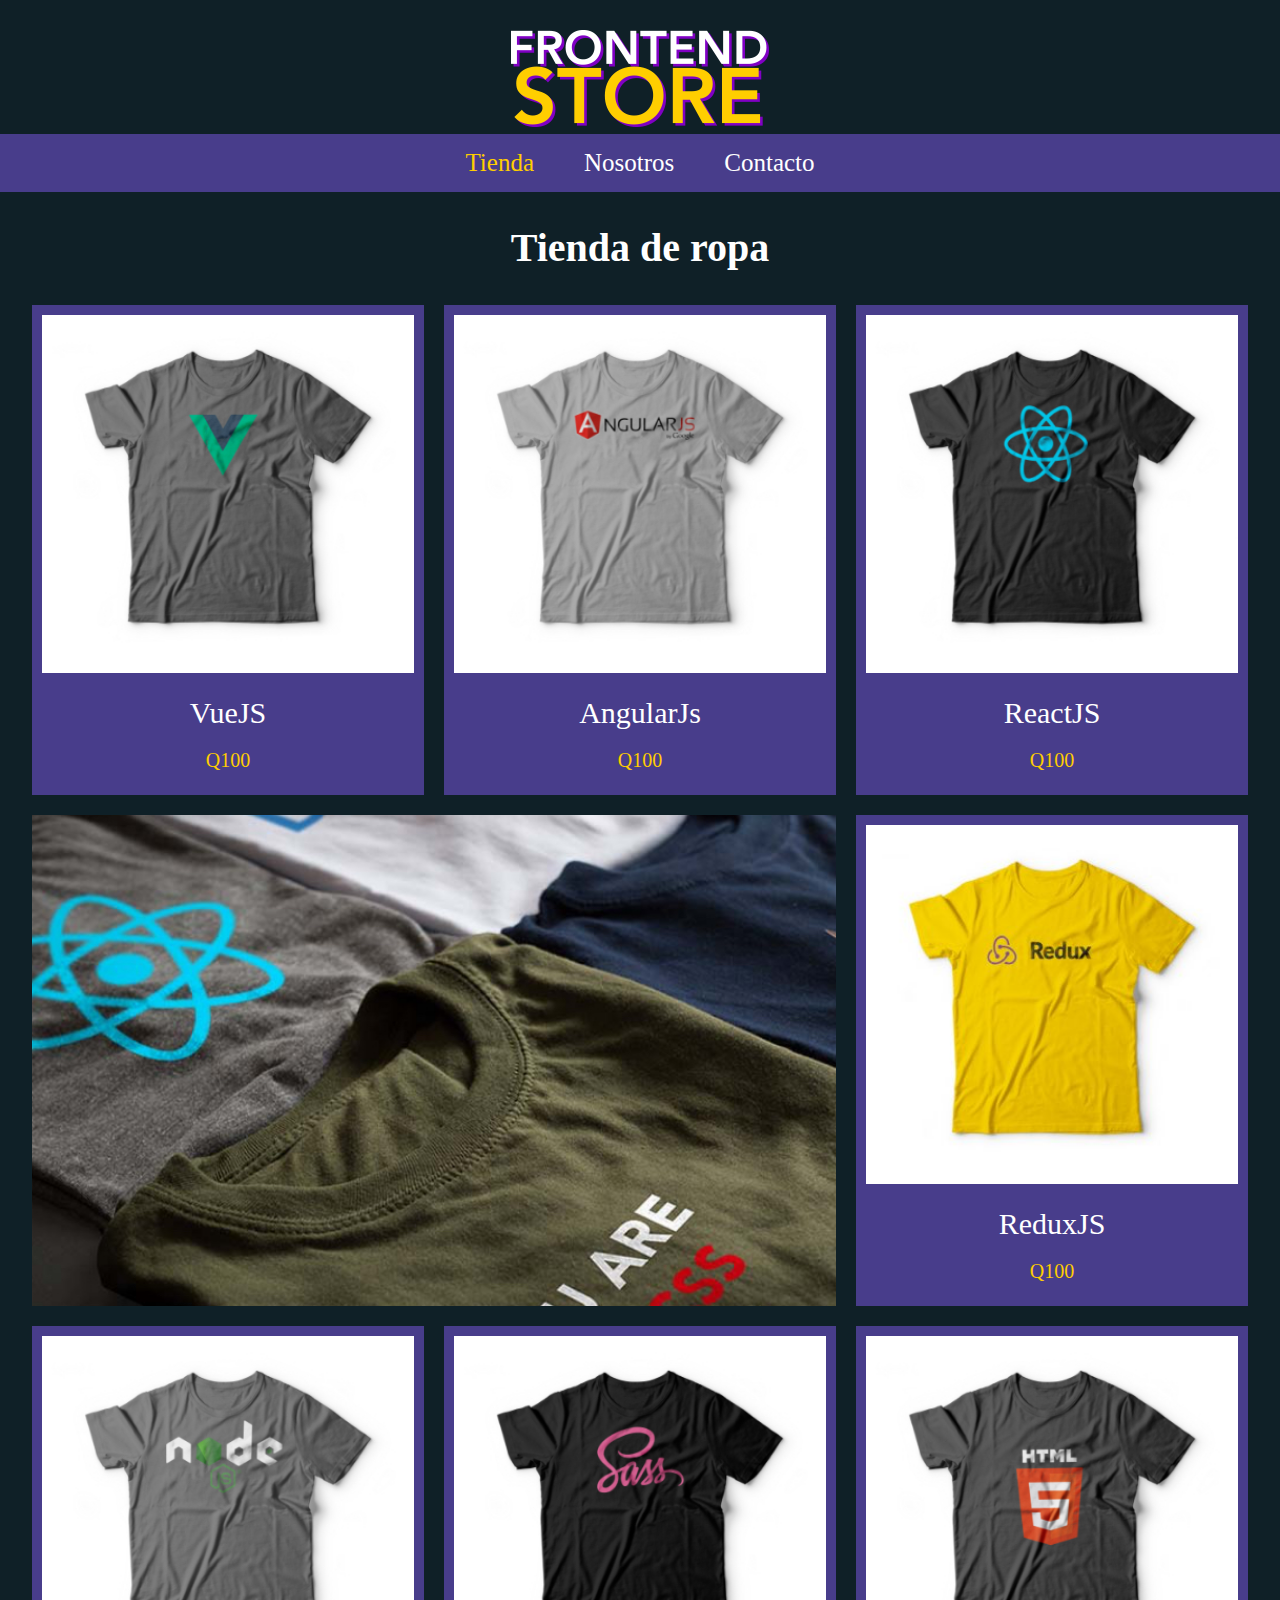
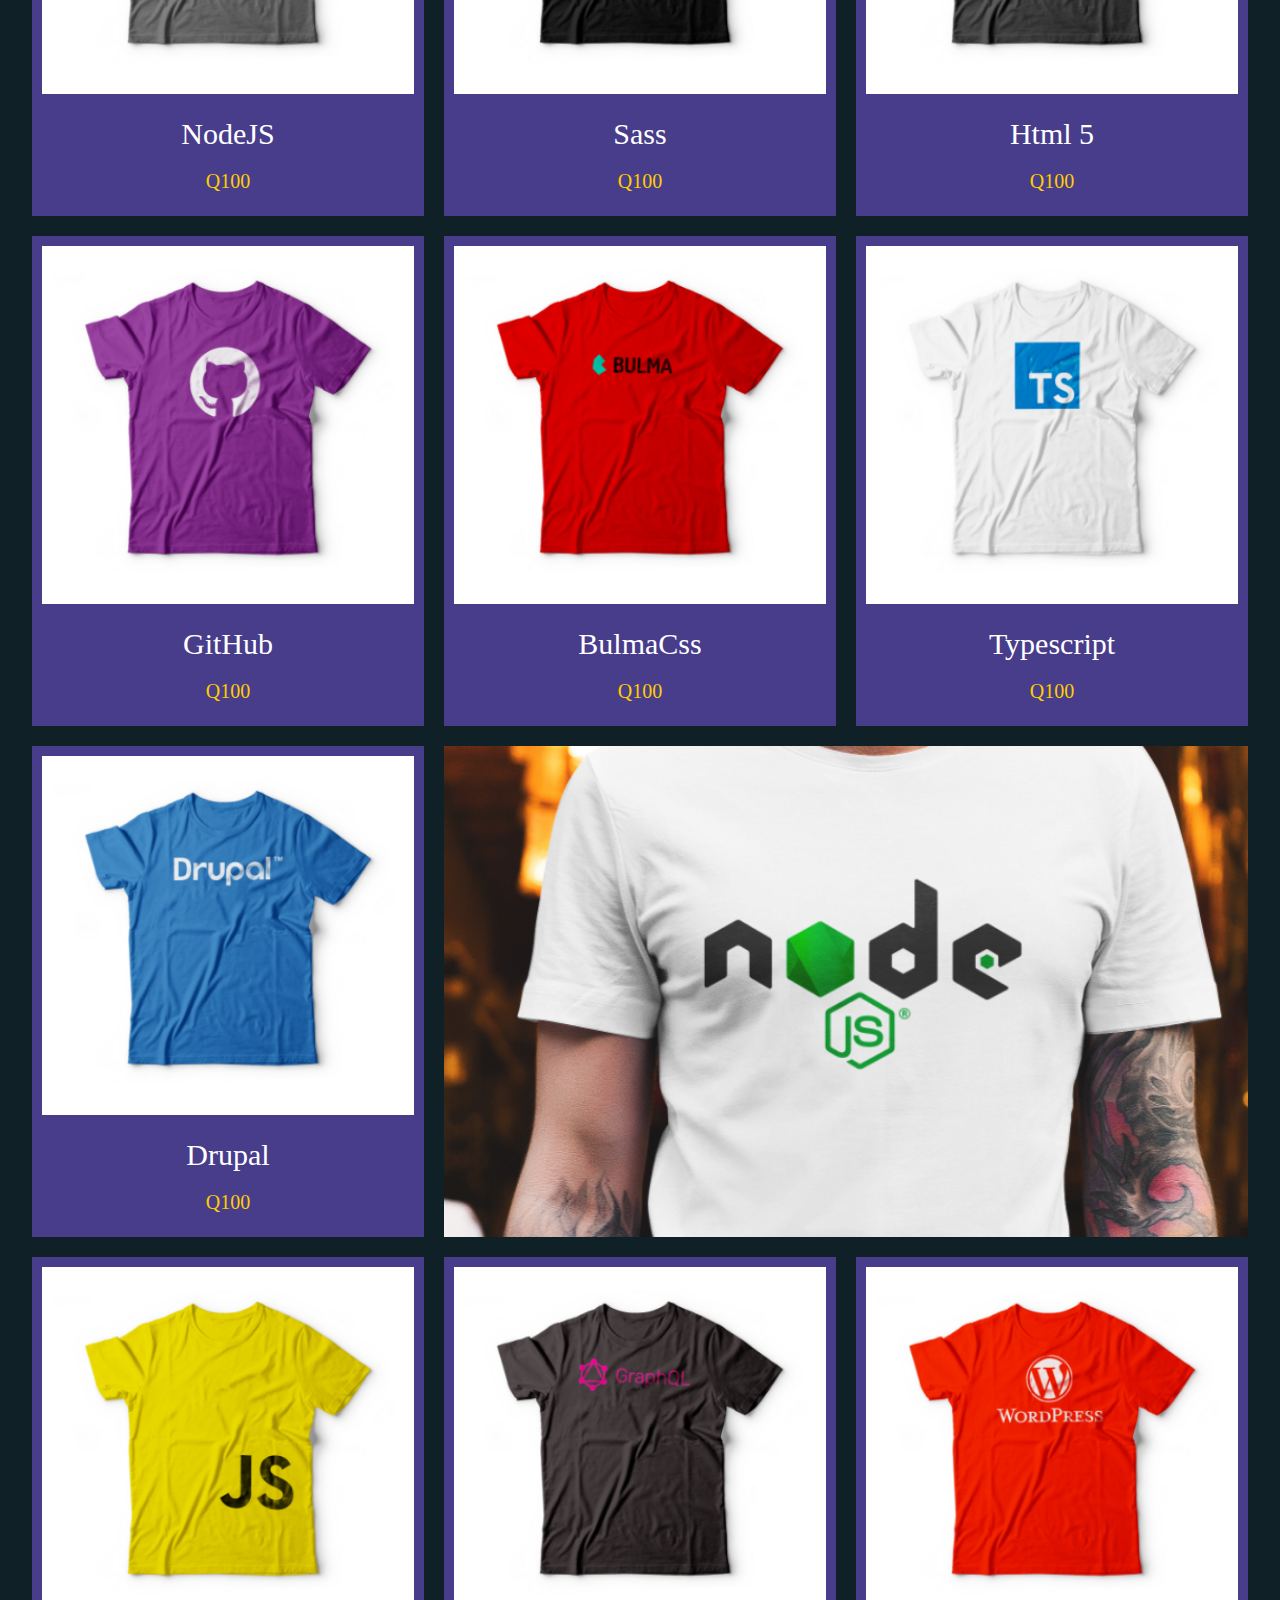
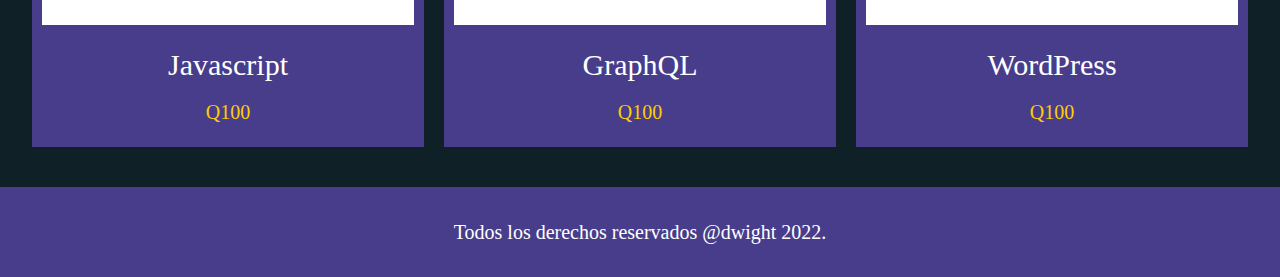
<file: index.html>
<!DOCTYPE html>
<html lang="en">

<head>
    <meta charset="UTF-8">
    <meta http-equiv="X-UA-Compatible" content="IE=edge">
    <meta name="viewport" content="width=device-width, initial-scale=1.0">

    <!--  normalize  -->
    <link rel=preload" href="css/normalize.csss" as="style">
    <link rel="stylesheet" href="css/normalize.css">

    <!-- google fonts -->
    <link rel="preconnect" href="https://fonts.googleapis.com">
    <link rel="preconnect" href="https://fonts.gstatic.com" crossorigin>
    <link href="https://fonts.googleapis.com/css2?family=Krub:wght@400;700&display=swap" rel="stylesheet">

    <!--     estilos -->
    <link rel="preload" href="css/style.css" as="style">
    <link rel="stylesheet" href="css/style.css">
    <title>Tienda de ropa</title>


</head>

<body>

    <header class="logo">
        <a href="index.html">
            <img class="logo__imagen" src="img/logo.png" alt="logo">
        </a>
    </header>

    <nav>
        <div class="navegacion">
            <a class="navegacion__enlace  navegacion__enlace--activo" href="index.html">Tienda</a>
            <a class="navegacion__enlace" href="nosotros.html">Nosotros</a>
            <a class="navegacion__enlace" href="contacto.html">Contacto</a>
        </div>
    </nav>

    <main class="contenedor">
        <h1>Tienda de ropa</h1>
        <div class="grid">
            <div class="producto">
                <a href="producto.html">
                    <img class="producto__imagen" src="img/1.jpg" alt="imagen">
                </a>
                <div class="producto__informacion">
                    <p class="producto__nombre">VueJS</p>
                    <p class="producto__precio">Q100</p>
                </div>
            </div> <!-- fin div producto -->
            <div class="producto">
                <a href="producto.html">
                    <img class="producto__imagen" src="img/2.jpg" alt="imagen">
                </a>
                <div class="producto__informacion">
                    <p class="producto__nombre">AngularJs</p>
                    <p class="producto__precio">Q100</p>
                </div>
            </div> <!-- fin div producto -->
            <div class="producto">
                <a href="producto.html">
                    <img class="producto__imagen" src="img/3.jpg" alt="imagen">
                </a>
                <div class="producto__informacion">
                    <p class="producto__nombre">ReactJS</p>
                    <p class="producto__precio">Q100</p>
                </div>
            </div> <!-- fin div producto -->
            <div class="producto">
                <a href="producto.html">
                    <img class="producto__imagen" src="img/4.jpg" alt="imagen">
                </a>
                <div class="producto__informacion">
                    <p class="producto__nombre">ReduxJS</p>
                    <p class="producto__precio">Q100</p>
                </div>
            </div> <!-- fin div producto -->
            <div class="producto">
                <a href="producto.html">
                    <img class="producto__imagen" src="img/5.jpg" alt="imagen">
                </a>
                <div class="producto__informacion">
                    <p class="producto__nombre">NodeJS</p>
                    <p class="producto__precio">Q100</p>
                </div>
            </div> <!-- fin div producto -->
            <div class="producto">
                <a href="producto.html">
                    <img class="producto__imagen" src="img/6.jpg" alt="imagen">
                </a>
                <div class="producto__informacion">
                    <p class="producto__nombre">Sass</p>
                    <p class="producto__precio">Q100</p>
                </div>
            </div> <!-- fin div producto -->
            <div class="producto">
                <a href="producto.html">
                    <img class="producto__imagen" src="img/7.jpg" alt="imagen">
                </a>
                <div class="producto__informacion">
                    <p class="producto__nombre">Html 5</p>
                    <p class="producto__precio">Q100</p>
                </div>
            </div> <!-- fin div producto -->
            <div class="producto">
                <a href="producto.html">
                    <img class="producto__imagen" src="img/8.jpg" alt="imagen">
                </a>
                <div class="producto__informacion">
                    <p class="producto__nombre">GitHub</p>
                    <p class="producto__precio">Q100</p>
                </div>
            </div> <!-- fin div producto -->
            <div class="producto">
                <a href="producto.html">
                    <img class="producto__imagen" src="img/9.jpg" alt="imagen">
                </a>
                <div class="producto__informacion">
                    <p class="producto__nombre">BulmaCss</p>
                    <p class="producto__precio">Q100</p>
                </div>
            </div> <!-- fin div producto -->
            <div class="producto">
                <a href="producto.html">
                    <img class="producto__imagen" src="img/10.jpg" alt="imagen">
                </a>
                <div class="producto__informacion">
                    <p class="producto__nombre">Typescript</p>
                    <p class="producto__precio">Q100</p>
                </div>
            </div> <!-- fin div producto -->
            <div class="producto">
                <a href="producto.html">
                    <img class="producto__imagen" src="img/11.jpg" alt="imagen">
                </a>
                <div class="producto__informacion">
                    <p class="producto__nombre">Drupal</p>
                    <p class="producto__precio">Q100</p>
                </div>
            </div> <!-- fin div producto -->
            <div class="producto">
                <a href="producto.html">
                    <img class="producto__imagen" src="img/12.jpg" alt="imagen">
                </a>
                <div class="producto__informacion">
                    <p class="producto__nombre">Javascript</p>
                    <p class="producto__precio">Q100</p>
                </div>
            </div> <!-- fin div producto -->
            <div class="producto">
                <a href="producto.html">
                    <img class="producto__imagen" src="img/13.jpg" alt="imagen">
                </a>
                <div class="producto__informacion">
                    <p class="producto__nombre">GraphQL</p>
                    <p class="producto__precio">Q100</p>
                </div>
            </div> <!-- fin div producto -->
            <div class="producto">
                <a href="producto.html">
                    <img class="producto__imagen" src="img/14.jpg" alt="imagen">
                </a>
                <div class="producto__informacion">
                    <p class="producto__nombre">WordPress</p>
                    <p class="producto__precio">Q100</p>
                </div>
            </div> <!-- fin div producto -->
  
            <div class="grafico grafico__camisa">
            </div>

            <div class="grafico grafico__node"> 
            </div>

        </div>
    </main>

    <footer class="footer">
        <p class="footer__texto">Todos los derechos reservados @dwight 2022.</p>
    </footer>
</body>

</html>
</file>
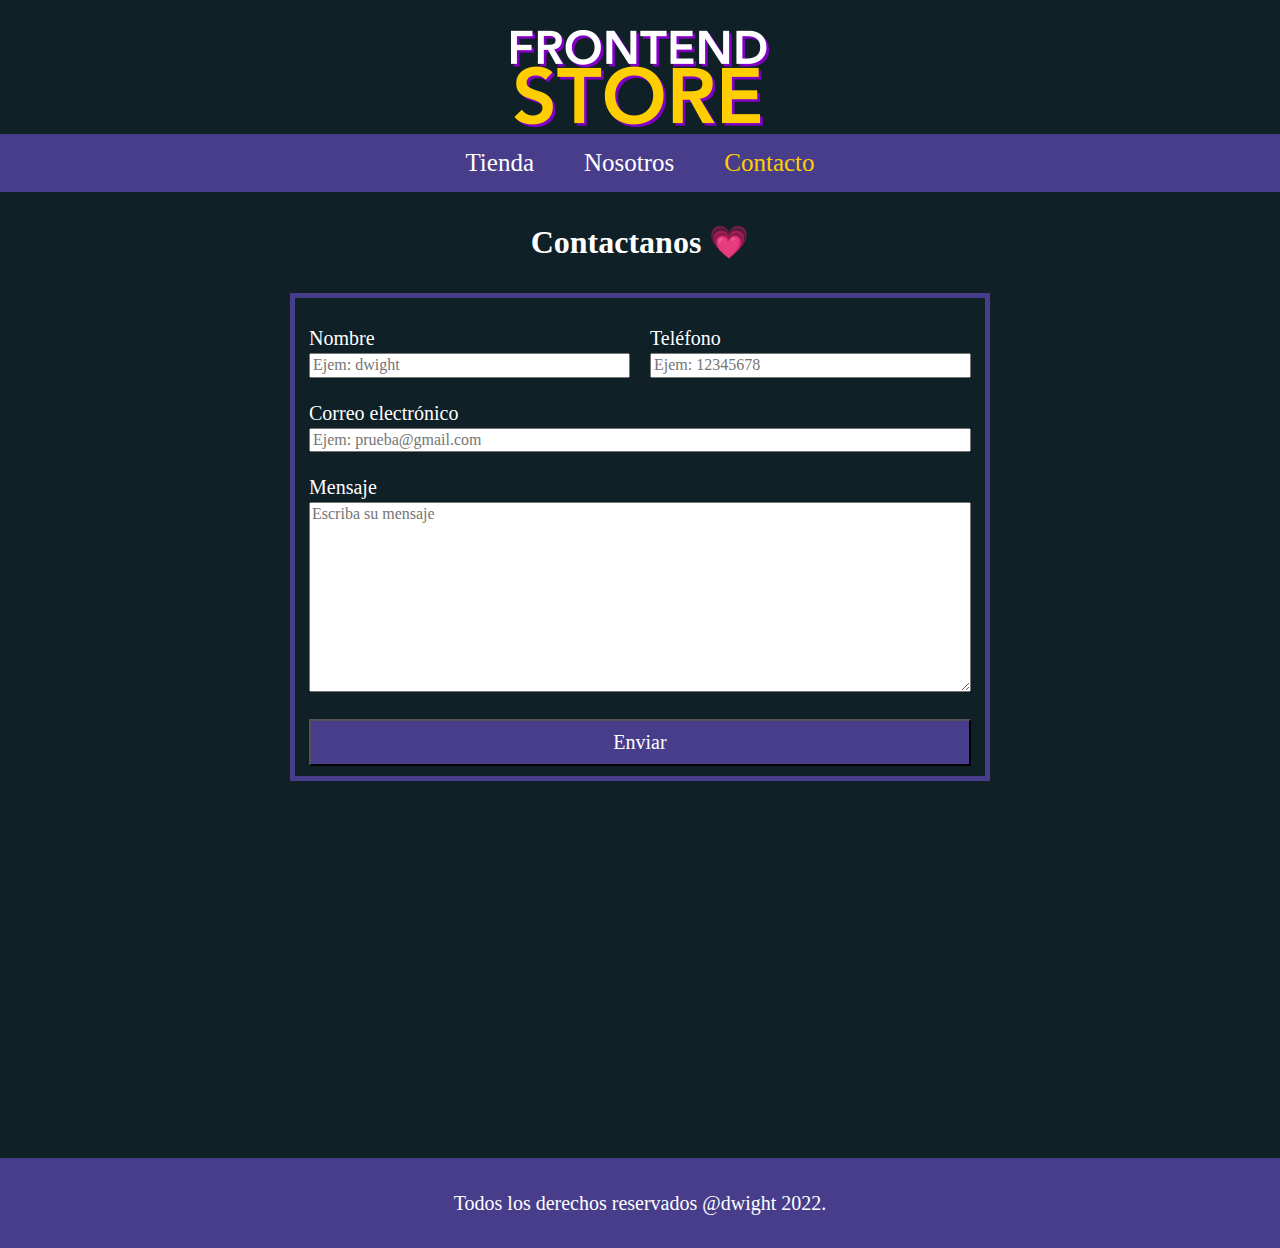
<file: contacto.html>
<!DOCTYPE html>
<html lang="en">

<head>
    <meta charset="UTF-8">
    <meta http-equiv="X-UA-Compatible" content="IE=edge">
    <meta name="viewport" content="width=device-width, initial-scale=1.0">

    <!--  normalize  -->
    <link rel=preload" href="css/normalize.csss" as="style">
    <link rel="stylesheet" href="css/normalize.css">

    <!-- google fonts -->
    <link rel="preconnect" href="https://fonts.googleapis.com">
    <link rel="preconnect" href="https://fonts.gstatic.com" crossorigin>
    <link href="https://fonts.googleapis.com/css2?family=Krub:wght@400;700&display=swap" rel="stylesheet">

    <!--     estilos -->
    <link rel="preload" href="css/style.css" as="style">
    <link rel="stylesheet" href="css/style.css">
    <title>Tienda de ropa</title>


</head>

<body>

    <header class="logo">
        <a href="index.html">
            <img class="logo__imagen" src="img/logo.png" alt="logo">
        </a>
    </header>

    <nav>
        <div class="navegacion">
            <a class="navegacion__enlace  " href="index.html">Tienda</a>
            <a class="navegacion__enlace" href="nosotros.html">Nosotros</a>
            <a class="navegacion__enlace navegacion__enlace--activo" href="contacto.html">Contacto</a>
        </div>
    </nav>

    <main class="contenedor">
        <h2>Contactanos &#128151;</h2>

        <div class="formulario">
            <section class="formulario__contenido">

                <form action="">

                    <fieldset>

                        <div class="campos">
                            <div class="campos__contenido">
                                <label for="nombre">Nombre</label>
                                <input class="campos__input" type="text" name="" id="" placeholder="Ejem: dwight">
                            </div>

                            <div class="campos__contenido">
                                <label for="tel">Teléfono</label>
                                <input class="campos__input" type="tel" name="" id="" placeholder="Ejem: 12345678">
                            </div>

                            <div class="campos__contenido total_area_columna">
                                <label for="nombre">Correo electrónico</label>
                                <input class="campos__input" type="email" name="" id="" placeholder="Ejem: prueba@gmail.com">
                            </div>

                            <div class="campos__contenido total_area_columna">
                                <label for="mensaje">Mensaje</label>
                                <textarea class="campos__input" name="mensaje" id="" cols="30" rows="10"
                                    placeholder="Escriba su mensaje"></textarea>
                            </div>
                        </div> <!-- div campos -->

                        <div class="boton">
                            <input class="boton__input" type="submit" value="Enviar">
                        </div>

                    </fieldset>

                </form>

            </section>
        </div> <!-- fin del formulario -->

    </main>

    <footer class="footer">
        <p class="footer__texto">Todos los derechos reservados @dwight 2022.</p>
    </footer>
</body>

</html>
</file>
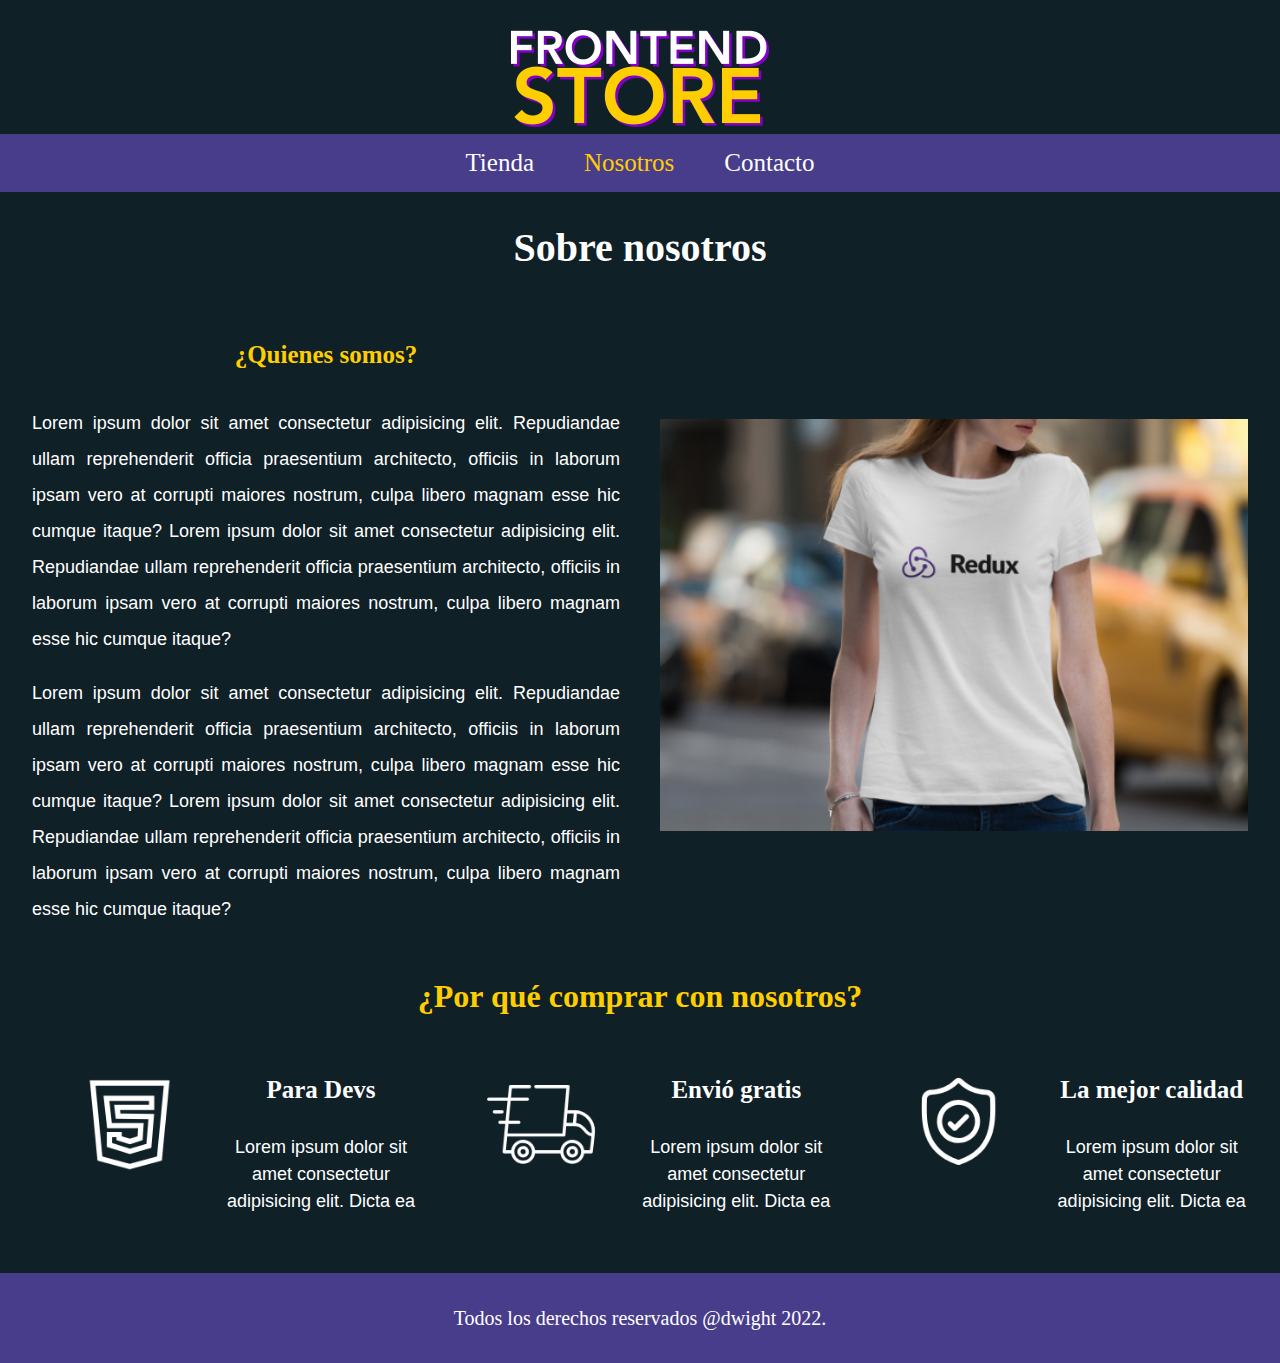
<file: nosotros.html>
<!DOCTYPE html>
<html lang="en">

<head>
    <meta charset="UTF-8">
    <meta http-equiv="X-UA-Compatible" content="IE=edge">
    <meta name="viewport" content="width=device-width, initial-scale=1.0">

    <!--  normalize  -->
    <link rel=preload" href="css/normalize.csss" as="style">
    <link rel="stylesheet" href="css/normalize.css">

    <!-- google fonts -->
    <link rel="preconnect" href="https://fonts.googleapis.com">
    <link rel="preconnect" href="https://fonts.gstatic.com" crossorigin>
    <link href="https://fonts.googleapis.com/css2?family=Krub:wght@400;700&display=swap" rel="stylesheet">

    <!--     estilos -->
    <link rel="preload" href="css/style.css" as="style">
    <link rel="stylesheet" href="css/style.css">
    <title>Tienda de ropa</title>


</head>

<body>

    <header class="logo">
        <a href="index.html">
            <img class="logo__imagen" src="img/logo.png" alt="logo">
        </a>
    </header>

    <nav>
        <div class="navegacion">
            <a class="navegacion__enlace " href="index.html">Tienda</a>
            <a class="navegacion__enlace navegacion__enlace--activo" href="nosotros.html">Nosotros</a>
            <a class="navegacion__enlace" href="contacto.html">Contacto</a>
        </div>
    </nav>

    <main class="contenedor">
        <h1 class="contenido__titulo">Sobre nosotros</h1>
        <div class="contenido">
            <div class="contenido__texto">
                <h3 class="contenido__texto__titulo">¿Quienes somos?</h2>
                <p>Lorem ipsum dolor sit amet consectetur adipisicing elit. Repudiandae ullam reprehenderit officia
                    praesentium architecto, officiis in laborum ipsam vero at corrupti maiores nostrum, culpa libero
                    magnam
                    esse hic cumque itaque?
                    Lorem ipsum dolor sit amet consectetur adipisicing elit. Repudiandae ullam reprehenderit officia
                    praesentium architecto, officiis in laborum ipsam vero at corrupti maiores nostrum, culpa libero
                    magnam
                    esse hic cumque itaque?
                </p>
                <p>
                    Lorem ipsum dolor sit amet consectetur adipisicing elit. Repudiandae ullam reprehenderit officia
                    praesentium architecto, officiis in laborum ipsam vero at corrupti maiores nostrum, culpa libero
                    magnam
                    esse hic cumque itaque?
                    Lorem ipsum dolor sit amet consectetur adipisicing elit. Repudiandae ullam reprehenderit officia
                    praesentium architecto, officiis in laborum ipsam vero at corrupti maiores nostrum, culpa libero
                    magnam
                    esse hic cumque itaque?
                </p>

            </div>

            <div class="contenido__imagenes">
                <img class="contenido__imagenes__imagen" src="img/nosotros.jpg" alt="imagen">
            </div>
        </div>

        <h2 class="contenido__titulo__iconos">¿Por qué comprar con nosotros?</h2>
        <div class="nosotrosIconos">
            <div class="nosotrosIconos__icono">
                <img class="nosotrosIconos__imagen" src="img/icono_2.png" alt="icono">
                <div class="nosotrosIconos__icono__info">
                    <h3>Para Devs</h3>
                    <p>Lorem ipsum dolor sit amet consectetur adipisicing elit. Dicta ea</p>
                </div>
            </div>

            <div class="nosotrosIconos__icono">
                <img class="nosotrosIconos__imagen" src="img/icono_3.png" alt="icono">

                <div class="nosotrosIconos__icono__info">
                    <h3>Envió gratis</h3>
                    <p>Lorem ipsum dolor sit amet consectetur adipisicing elit. Dicta ea</p>
                </div>
            </div>

            <div class="nosotrosIconos__icono">
                <img class="nosotrosIconos__imagen" src="img/icono_4.png" alt="icono">

                <div class="nosotrosIconos__icono__info">
                    <h3>La mejor calidad</h3>
                    <p>Lorem ipsum dolor sit amet consectetur adipisicing elit. Dicta ea</p>
                </div>
            </div>

        </div>


    </main>

    <footer class="footer">
        <p class="footer__texto">Todos los derechos reservados @dwight 2022.</p>
    </footer>
</body>

</html>
</file>
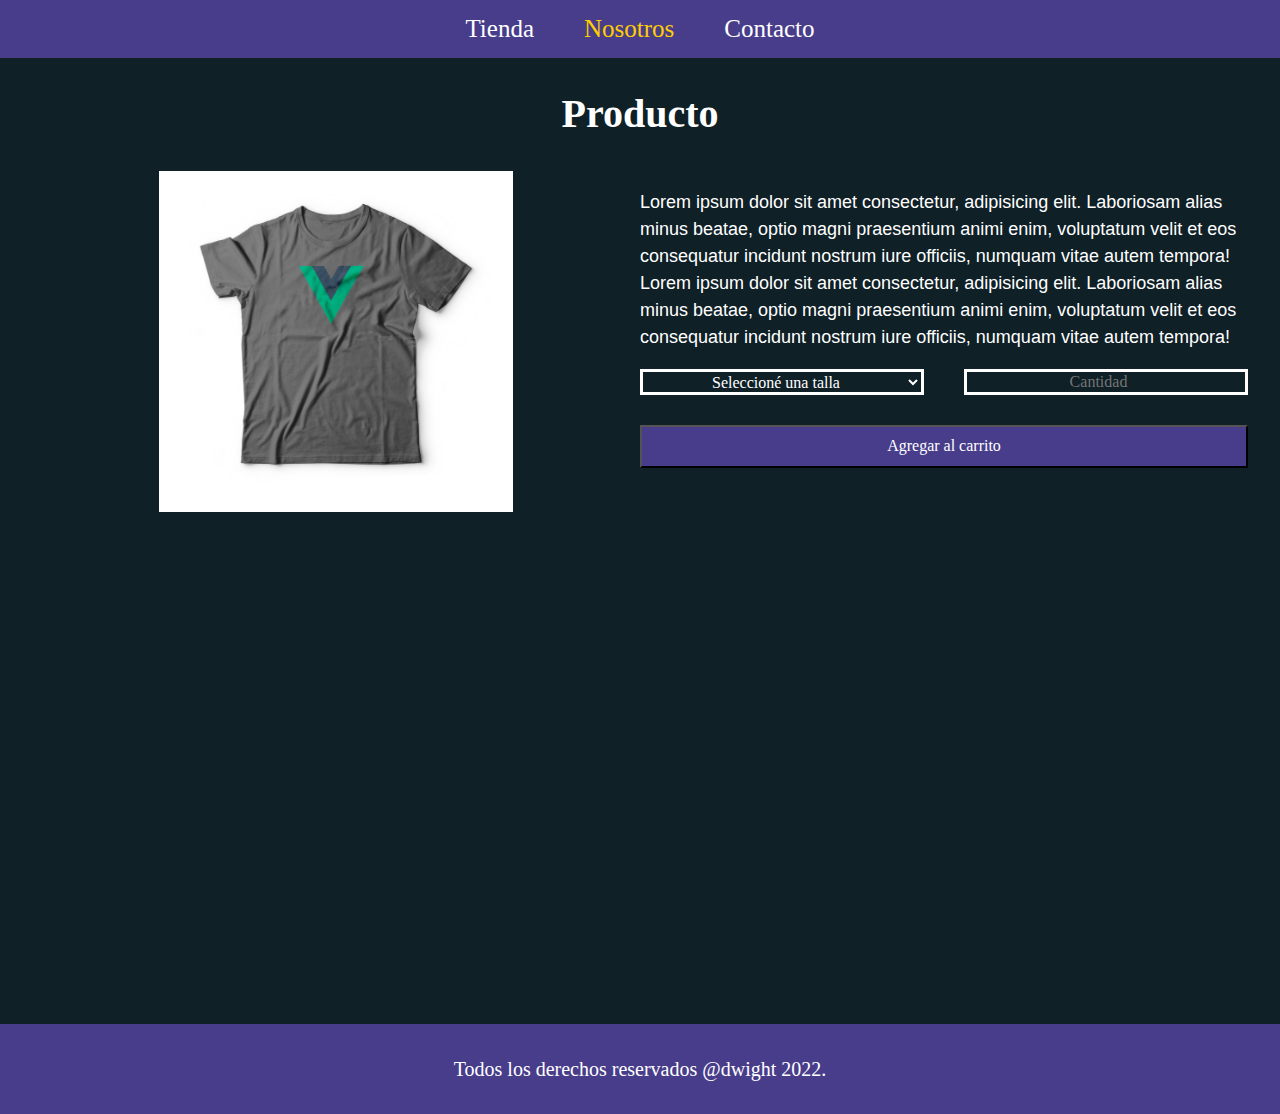
<file: producto.html>
<!DOCTYPE html>
<html lang="en">

<head>
    <meta charset="UTF-8">
    <meta http-equiv="X-UA-Compatible" content="IE=edge">
    <meta name="viewport" content="width=device-width, initial-scale=1.0">

    <!--  normalize  -->
    <link rel=preload" href="css/normalize.csss" as="style">
    <link rel="stylesheet" href="css/normalize.css">

    <!-- google fonts -->
    <link rel="preconnect" href="https://fonts.googleapis.com">
    <link rel="preconnect" href="https://fonts.gstatic.com" crossorigin>
    <link href="https://fonts.googleapis.com/css2?family=Krub:wght@400;700&display=swap" rel="stylesheet">

    <!--     estilos -->
    <link rel="preload" href="css/style.css" as="style">
    <link rel="stylesheet" href="css/style.css">
    <title>Tienda de ropa</title>


</head>

<body>

    <nav>
        <div class="navegacion">
            <a class="navegacion__enlace " href="index.html">Tienda</a>
            <a class="navegacion__enlace navegacion__enlace--activo" href="nosotros.html">Nosotros</a>
            <a class="navegacion__enlace" href="contacto.html">Contacto</a>
        </div>
    </nav>

    <main class="contenedor">
        <h1>Producto</h1>

        <div class="productos">

            <div class="productos__imagen">
                <img src="img/1.jpg" alt="imagen">
            </div>

            <div class="contenido_producto_info">
                <p>Lorem ipsum dolor sit amet consectetur, adipisicing elit. Laboriosam alias minus beatae, optio magni
                    praesentium animi enim, voluptatum velit et eos consequatur incidunt nostrum iure officiis, numquam
                    vitae autem tempora!
                    Lorem ipsum dolor sit amet consectetur, adipisicing elit. Laboriosam alias minus beatae, optio magni
                    praesentium animi enim, voluptatum velit et eos consequatur incidunt nostrum iure officiis, numquam
                    vitae autem tempora!

                </p>

                <form class="formulario">
                    <div class="formulario__campos">
                        <select class="formulario__campos__campo">
                            <option selected disabled>Seleccioné una talla </option>
                            <option>Pequeña</option>
                            <option>Mediana</option>
                            <option>Grande</option>
                        </select>

                        <input class="formulario__campos__campo" type="number" min="1" max ="100" placeholder="Cantidad">
                    </div>

                    <div class="formulario__boton">
                        <input class="formulario__boton_boton" type="submit" value="Agregar al carrito">
                    </div>
                </form>
            </div>
        </div>
    </main>

    <footer class="footer">
        <p class="footer__texto">Todos los derechos reservados @dwight 2022.</p>
    </footer>
</body>

</html>
</file>
<file: css/style.css>
/* =======================================
            hecho por dwight :)
============================================ */


/* estilos personalizados */
:root {
   --primario: #483D8B;
  --Secundario : #FFCE00;
  --SecundarioOscuro : rgb(233,287,2);
  --blanco: #FFF;
  --negro: #0F2027;

  --fuentePrincipal: 'Staatliches', cursive;
  --colorletra: #fff;
}

/* normalizacion */
html {
    font-size: 62.5%;
    box-sizing: border-box;
    /* para usar mejor box model */
}

body {
    font-size: 1.6rem;
    font-family: var(--fuentePrincipal);
    background: var(--negro);
    line-height: 1.5;
}



/* para usar mejor box model */
*,
*:before,
*:after {
    box-sizing: inherit;
}

/* Estilos generales */

p{
    font-size: 1.8rem;
    font-family: Arial, Helvetica, sans-serif;
    color: var(--colorletra);
}

h1,h2,h3{
    color: var(--colorletra);
    font-family: var(--fuentePrincipal);
    text-align: center;
}

h1{ font-size: 4rem;}
h2{ font-size: 3.2rem;}
h3{font-size: 2.5rem;}

a {text-decoration: none;}

img{
    max-width: 100%;
    color: var(--colorletra);
    font-family: var(--fuentePrincipal);
    font-size: 2rem;
}

.contenedor{
    min-height: 100vh;
    position: relative;
    max-width: 150rem;
    width: 95%;
    margin: 0rem auto;
}
/* Fin Estilos generales */

/* estilo al header */
.logo{
   display: flex;
   justify-content: center;
}

.logo__imagen{
    margin-top: 3rem;
 }
/* fin estilo al header */

/* estilo a la navegacion */

.navegacion{
    display: flex;
    flex-direction: column;
    justify-content: center;
    gap: 3rem;
    background: var(--primario);
}

@media (min-width: 768px) {
    .navegacion{
        flex-direction: row;
    }
    
}

.navegacion__enlace{
    font-family: var(--fuentePrincipal);
    color: var(--colorletra);
    text-align: center;
    font-size: 2.5rem;
    padding: 1rem;
}
.navegacion__enlace--activo{
    color: var(--Secundario);
 }
.navegacion__enlace:hover{
   background: #0097A7;
}
/* fin estilo a la navegacion */


/* estilo a main*/

 .grid{
    display: grid;
    gap: 2rem;
} 

.producto{
    padding: 1rem;
    display: flex;
    flex-direction: column;
}

@media (min-width: 480px) {
    .grid{ grid-template-columns: repeat(2,1fr);}    
}

@media (min-width: 768px) {
    .grid{grid-template-columns: repeat(3,1fr);}    
}

/* estilo a las tarjetas */
.producto__imagen{width: 100%;}

.producto__nombre{font-size: 3rem;}

.producto__precio{
    font-size: 2rem;
    color: var(--Secundario);
}

.producto__nombre,
.producto__precio{
    text-align: center;
    font-family: var(--fuentePrincipal);
    margin: 1rem 0;
}

.producto{background: var(--primario);}

/* graficos  */

.grafico{
 min-height: 20rem;
 background-size: cover;
}

.grafico__camisa{
   background-image: url(../img/grafico1.jpg);
   grid-row: 4/5;
   grid-column: 1/2;
} 
.grafico__node{
    grid-row: 13/14;
    grid-column: 1/2;
    background-image: url(../img/grafico2.jpg);
 }
 

/* diseño tablet */
@media (min-width: 480px) {
    .grafico__camisa{
        grid-row: 2/3;
        grid-column: 1/3;
    }
    .grafico__node{
        grid-column: 1/3;
        grid-row: 8/9;
    }
    .grafico{ min-height: 30rem;} 
    
}

/* diseño pc */

@media (min-width: 768px) {
    .grafico__camisa{
        grid-row: 2/3;
        grid-column: 1/3;
     } 
    .grafico__node{
        grid-row: 5/6;
        grid-column: 2/4;
    } 

}


/* estilo al footer */
.footer{
    margin-top: 4rem;  
    background: var(--primario);
    padding: 1rem;
}

.footer__texto{
    font-family: var(--fuentePrincipal);
    color: var(--colorletra);
    text-align: center;
    font-size: 2rem;
}
/* estilo al footer */



/* ==============================================
estilo a la pagina sobre nosotros
============================================== */

.contenido{
    display:grid;
    grid-template-rows:repeat(1,1fr);
    gap: 4rem;
}

.contenido__imagenes{
    grid-row: 1/2;
    display: flex;
    align-items: center;
}


@media (min-width: 768px) {

    .contenido{grid-template-columns:repeat(2,1fr);}
    
    .contenido__imagenes{ grid-column: 2/3;}
}

.contenido__imagenes__imagen{width: 100%;}

.contenido__texto{
    text-align: justify;
    line-height: 2;
}

/* ======== iconos ===========*/

.nosotrosIconos__icono{
    display: grid;
    grid-template-columns: repeat(2,1fr);
}

@media (min-width: 768px) {
    .nosotrosIconos{
        display: grid;
        grid-template-columns: repeat(3,1fr);
        gap: 3rem;
    }
}

.nosotrosIconos__imagen{
    max-width: 100%;
    margin: 0 auto;
}

.nosotrosIconos__icono__info{text-align: center;}

.contenido__titulo__iconos,
.contenido__titulo__nosotros,
.contenido__texto__titulo{
 color:var(--Secundario);
}




/* ==============================================
estilo a la pagina Producto
============================================== */

.productos{
    display: grid;
    grid-template-columns: repeat(1,1fr);
}
@media (min-width: 768px) {
    .productos{grid-template-columns: repeat(2,1fr);}
}

.productos__imagen{ margin: 0 auto;}

.formulario__campos{
    display: flex;
    flex-direction: column;
   gap: 4rem;
}

@media (min-width: 768px) {
    .formulario__campos{
        display: grid;
        grid-template-columns: repeat(2,1fr);
    }
}

.formulario__boton{margin-top: 3rem;} 

.formulario__boton_boton{
    width: 100%;
    padding: 1rem;
    background: var(--primario);
    color: var(--colorletra);
}


.formulario__boton_boton:hover{
   cursor: pointer;
   background: var(--Secundario);
}


.formulario__campos__campo{
 width: 100%;
 background: var(--negro);
 border: solid 3px white;
 color: var(--colorletra);
 text-align: center;
}


/* =============================================
    estilo a la pagina contacto
=================================================*/


.formulario{
    width: min(70rem, 100%);
    margin: 0 auto;
}

fieldset{border: none;}

.formulario__contenido{border: solid 5px var(--primario);}

.campos__contenidos{
    display: flex;
    flex-direction: column;
}

@media (min-width: 768px) {
    .campos{
        display: grid;
        grid-template-columns: repeat(2,1fr);
        column-gap: 2rem;
    }
}

.total_area_columna{grid-column: 1/3;}


.campos__contenido label{
    font-size: 2rem;
    font-family: var(--fuentePrincipal);
    color: var(--colorletra);
    display: block;
    margin-top: 2rem;
}

.campos__input{width: 100%;}

/* estilo al boton formulario */
.boton{margin-top: 2rem;}

.boton__input{
 font-size: 2rem;
 background: var(--primario);
 color: var(--colorletra);
 font-family: var(--fuentePrincipal);
 width: 100%;
 padding: 1rem;
}

.boton__input:hover{cursor: pointer;}

/* fin */
</file>
